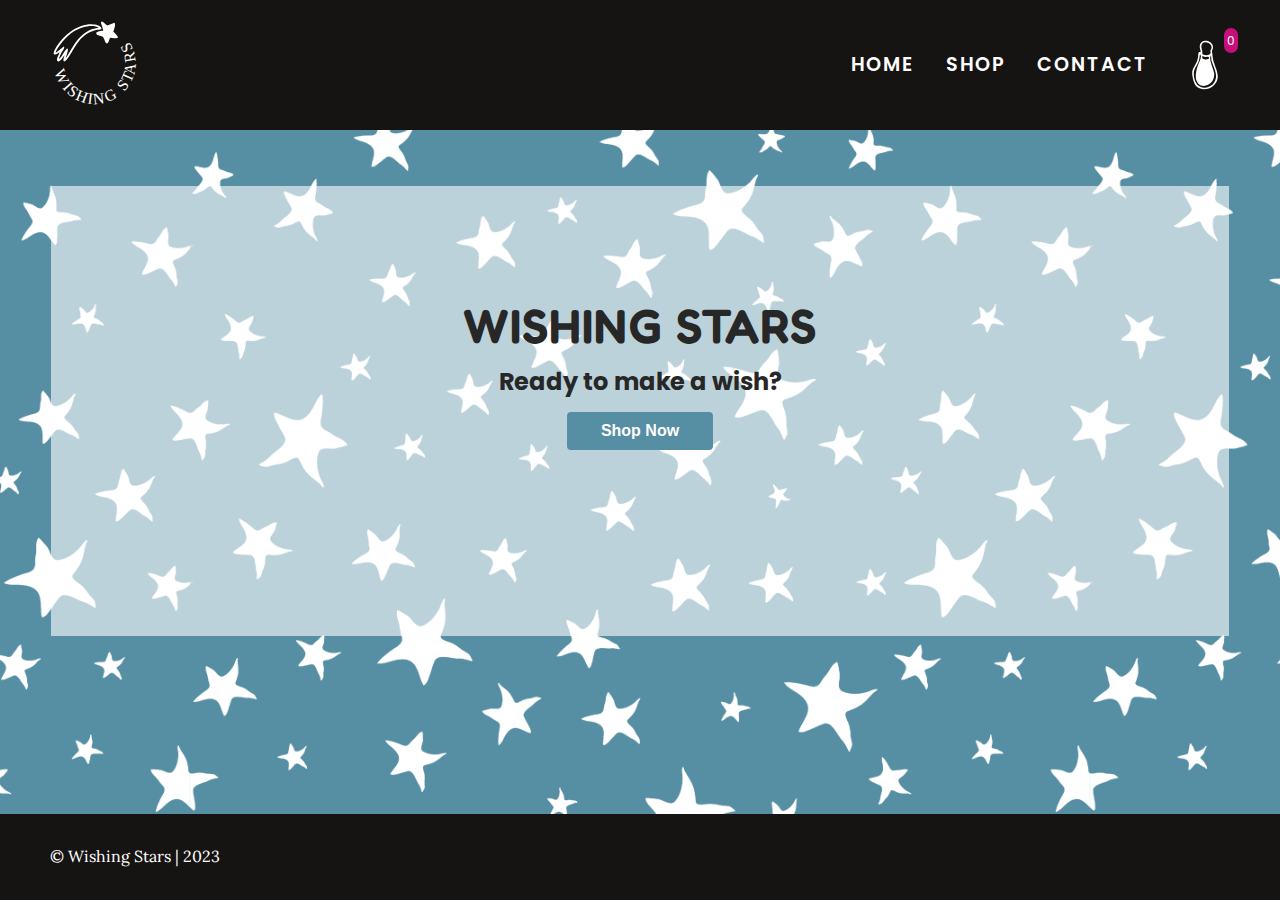
<file: index.html>
<!DOCTYPE html>
<html lang="en">
<head>
    <meta charset="UTF-8">
    <meta http-equiv="X-UA-Compatible" content="IE=edge">
    <meta name="viewport" content="width=device-width, initial-scale=1.0">
    <!-- Favicon -->
    <link rel="icon" type="image/png" href="favicon.png">
    <!-- External stylesheet -->
    <link rel="stylesheet" href="./css/styles.css">
    <title>Wishing Stars</title>
</head>
<body class="container home-bg">
        <!-- NAVBAR -->
        <nav class="nav">
            <img id="navLogo" class="nav__logo" src="./images/logo.svg" alt="Wishing Stars"/>
            <ul id="navMenu" class="nav__menu">
                <li>
                    <a href="index.html" class="nav__menu__link">Home</a>
                </li>
                <li>
                    <a href="./pages/shop.html" class="nav__menu__link">Shop</a>
                </li>
                <li>
                    <a href="./pages/contact.html" class="nav__menu__link">Contact</a>
                </li>
                <li>
                    <a href="./pages/basket.html">
                        <div class="nav__basket">
                            <img src="./images/icons/basket.svg" alt="basket" class="icon">
                            <div id="basketAmount" class="basketAmount">0</div>
                        </div>
                    </a>
                </li>
            </ul>
        </nav> 

        <!-- MAIN -->
        <main>
            <article class="inner-container">
                <header class="hero">
                    <hgroup>
                        <h1>Wishing Stars</h1>
                        <h2>Ready to make a wish?</h2>
                        <a href="./pages/shop.html">
                            <button class="btn primary-btn">Shop Now</button>
                        </a>
                    </hgroup>
                    <div class="hero-img"></div>
                </header>
            </article>
        </main>
        <!-- FOOTER -->
        <footer class="footer">&copy; Wishing Stars | 2023 </footer>
    <!-- External JavaScript -->
    <script src="./js/ShopData.js"></script>
    <script src="./js/main.js"></script>
</body>
</html>
</file>
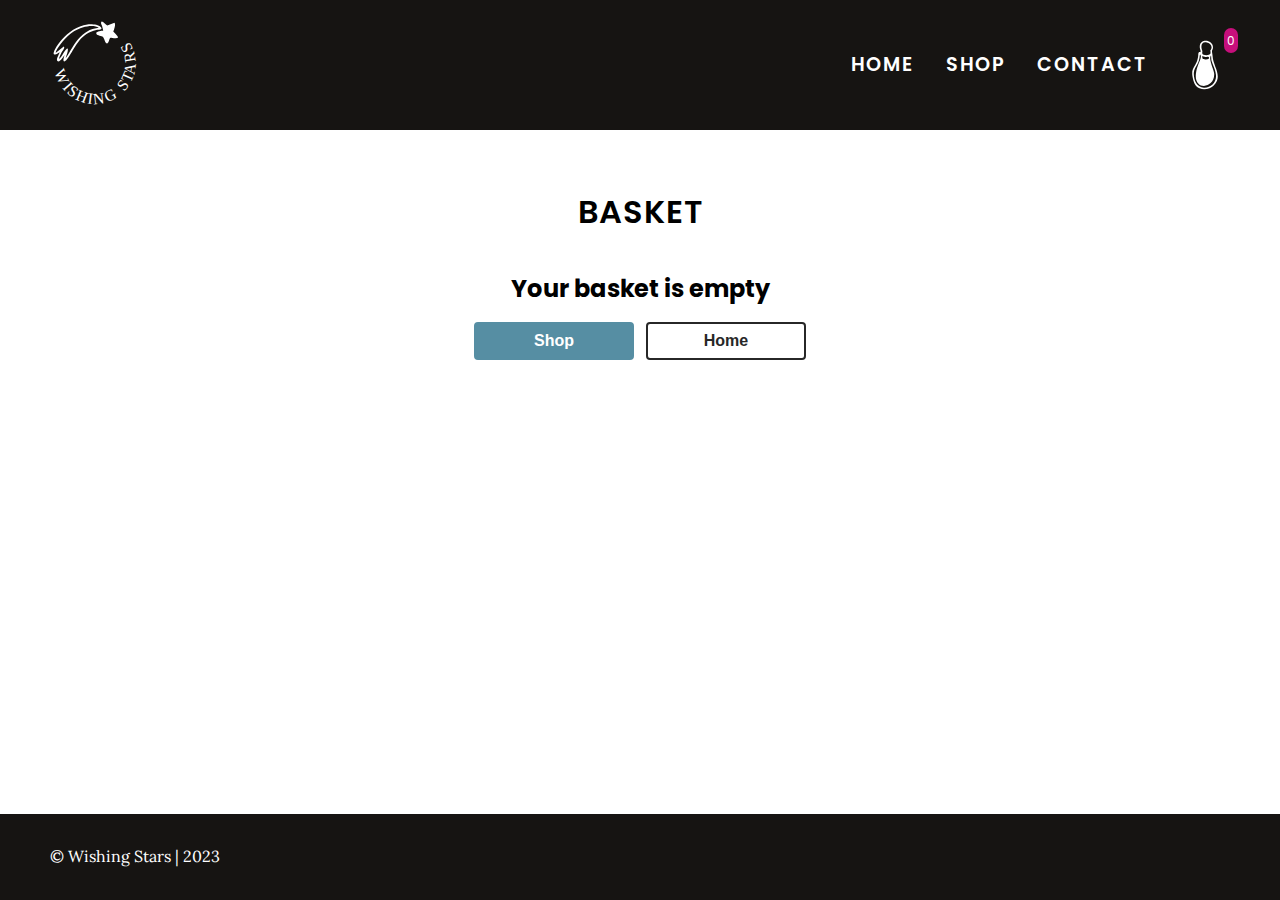
<file: pages/basket.html>
<!DOCTYPE html>
<html lang="en">
<head>
    <meta charset="UTF-8">
    <meta http-equiv="X-UA-Compatible" content="IE=edge">
    <meta name="viewport" content="width=device-width, initial-scale=1.0">
    <!-- Favicon -->
    <link rel="icon" type="image/png" href="../favicon.png">
    <!-- External stylesheet -->
    <link rel="stylesheet" href="../css/styles.css">
    <title>Wishing Stars - Basket</title>
</head>
<body class="container">

        <!-- NAVBAR -->
        <nav class="nav">
            <img id="navLogo" class="nav__logo" src="../images/logo.svg" alt="Wishing Stars"/>
            <ul id="navMenu" class="nav__menu">
                <li>
                    <a href="../index.html" class="nav__menu__link">Home</a>
                </li>
                <li>
                    <a href="shop.html" class="nav__menu__link">Shop</a>
                </li>
                <li>
                    <a href="contact.html" class="nav__menu__link">Contact</a>
                </li>
                <li>
                    <a href="basket.html">
                        <div class="nav__basket">
                            <img src="../images/icons/basket.svg" alt="basket" class="icon">
                            <div id="basketAmount" class="basketAmount">0</div>
                        </div>
                    </a>
                </li>
            </ul>
        </nav> 

        <!-- MAIN -->
        <main>
            <article class="inner-container">
                <h1>Basket</h1>
                <section id="basketOptions" class="basket__options"></section>
                <section id="basketItems" class="basket__items"></section>
                <section id="basketSummary" class="basket__summary"></section>
            </article>
        </main>
        <!-- FOOTER -->
        <footer class="footer">&copy; Wishing Stars | 2023 </footer>
    <!-- External JavaScript -->
    <script src="../js/ShopData.js"></script>
    <script src="../js/main.js"></script>
    <script src="../js/basket.js"></script>
</body>
</html>
</file>
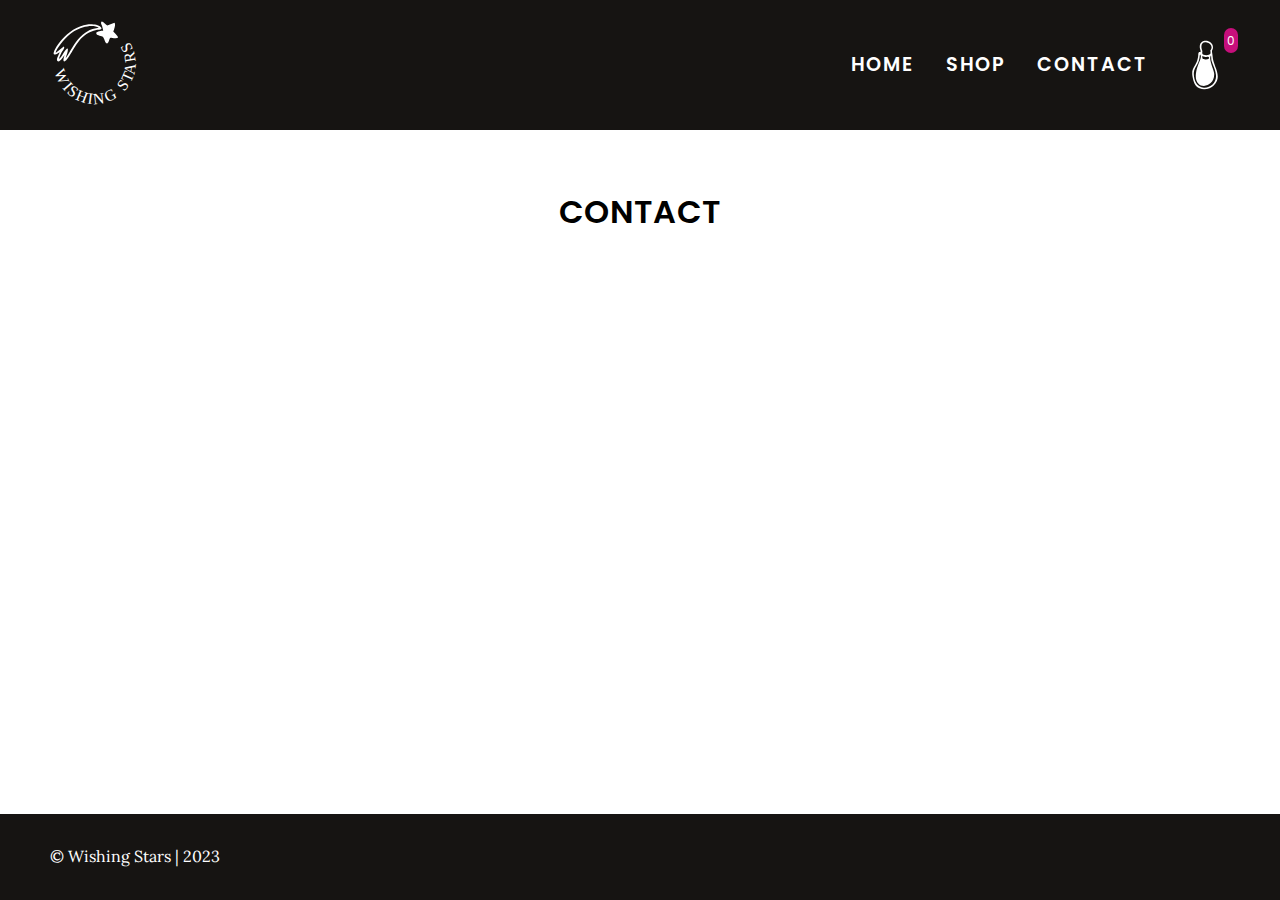
<file: pages/contact.html>
<!DOCTYPE html>
<html lang="en">
<head>
    <meta charset="UTF-8">
    <meta http-equiv="X-UA-Compatible" content="IE=edge">
    <meta name="viewport" content="width=device-width, initial-scale=1.0">
    <!-- Favicon -->
    <link rel="icon" type="image/png" href="../favicon.png">
    <!-- External stylesheet -->
    <link rel="stylesheet" href="../css/styles.css">
    <title>Wishing Stars</title>
</head>
<body class="container">

        <!-- NAVBAR -->
        <nav class="nav">
            <img id="navLogo" class="nav__logo" src="../images/logo.svg" alt="Wishing Stars"/>
            <ul id="navMenu" class="nav__menu">
                <li>
                    <a href="../index.html" class="nav__menu__link">Home</a>
                </li>
                <li>
                    <a href="shop.html" class="nav__menu__link">Shop</a>
                </li>
                <li>
                    <a href="contact.html" class="nav__menu__link">Contact</a>
                </li>
                <li>
                    <a href="basket.html">
                        <div class="nav__basket">
                            <img src="../images/icons/basket.svg" alt="basket" class="icon">
                            <div id="basketAmount" class="basketAmount">0</div>
                        </div>
                    </a>
                </li>
            </ul>
        </nav> 

        <!-- MAIN -->
        <main>
            <article class="inner-container">
                <h1>Contact</h1>
                <section></section>
            </article>
        </main>
        <!-- FOOTER -->
        <footer class="footer">&copy; Wishing Stars | 2023 </footer>
    <!-- External JavaScript -->
    <script src="../js/ShopData.js"></script>
    <script src="../js/main.js"></script>
</body>
</html>
</file>
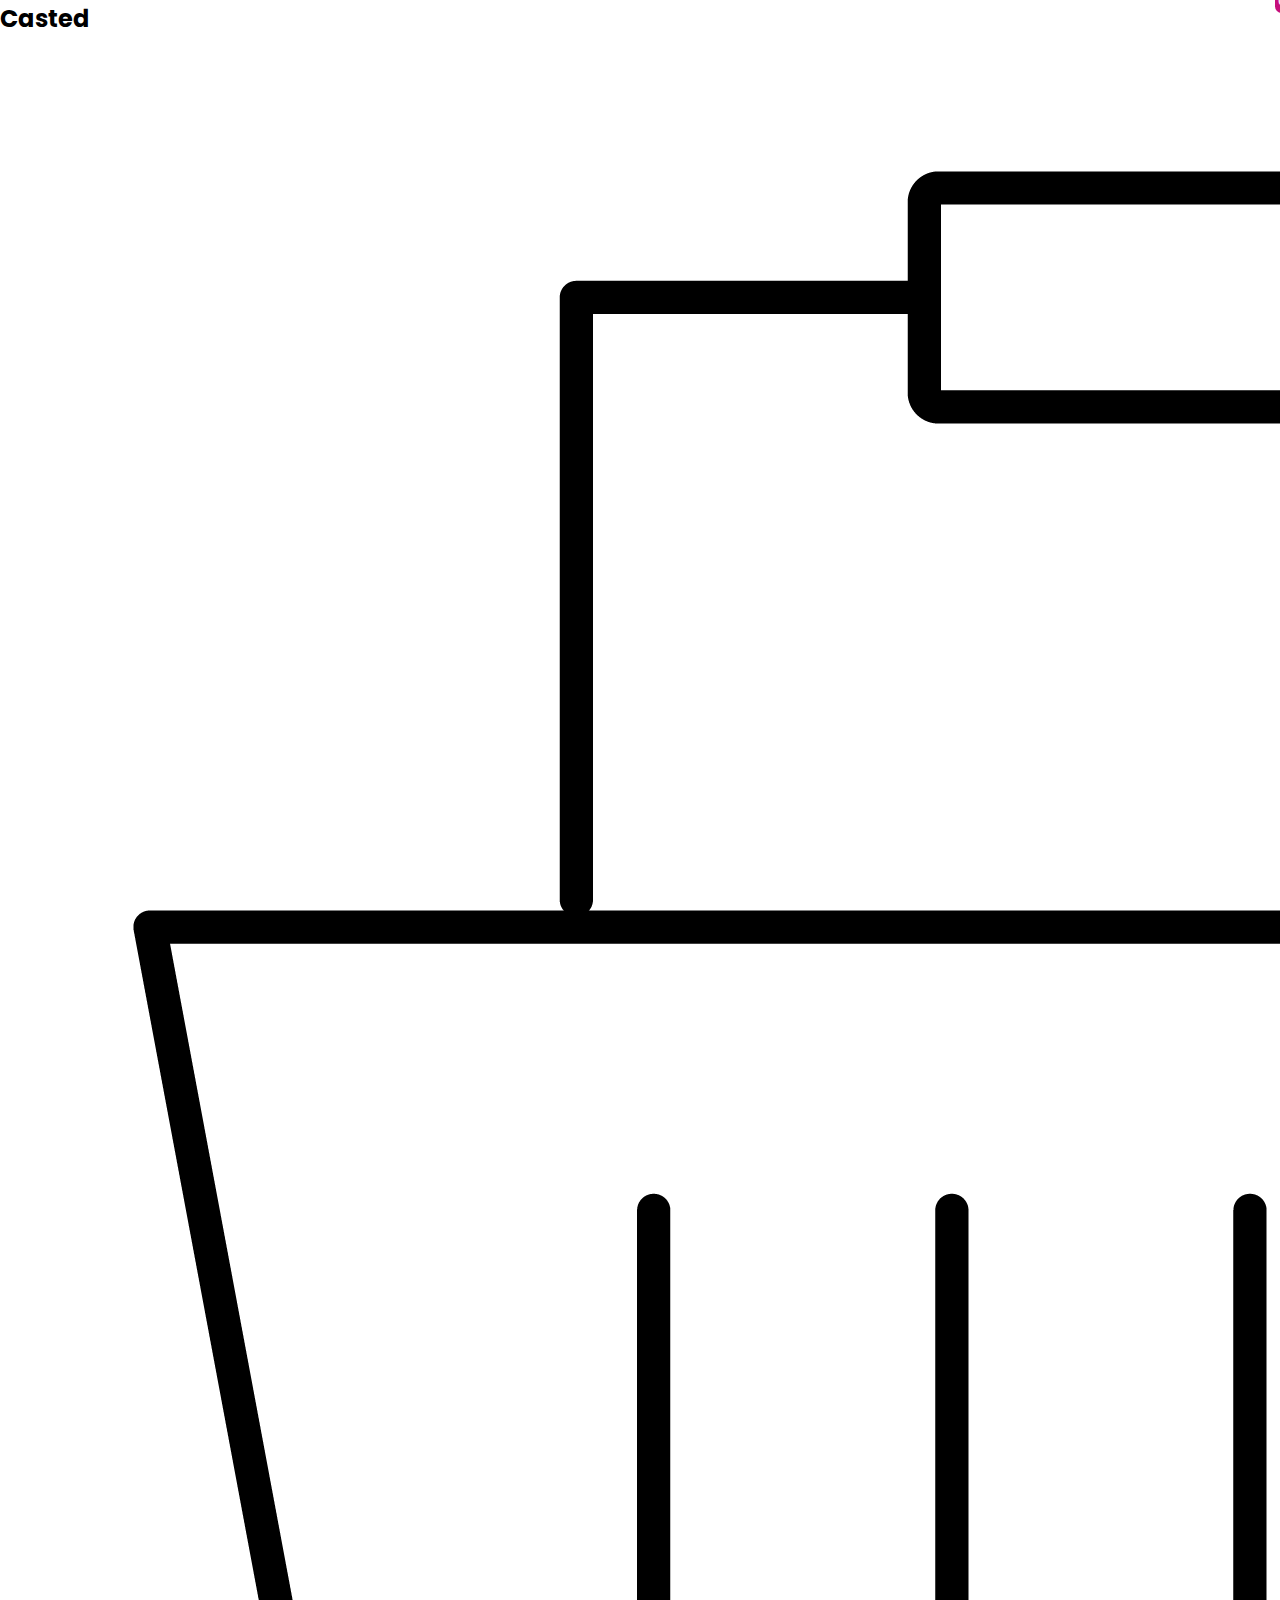
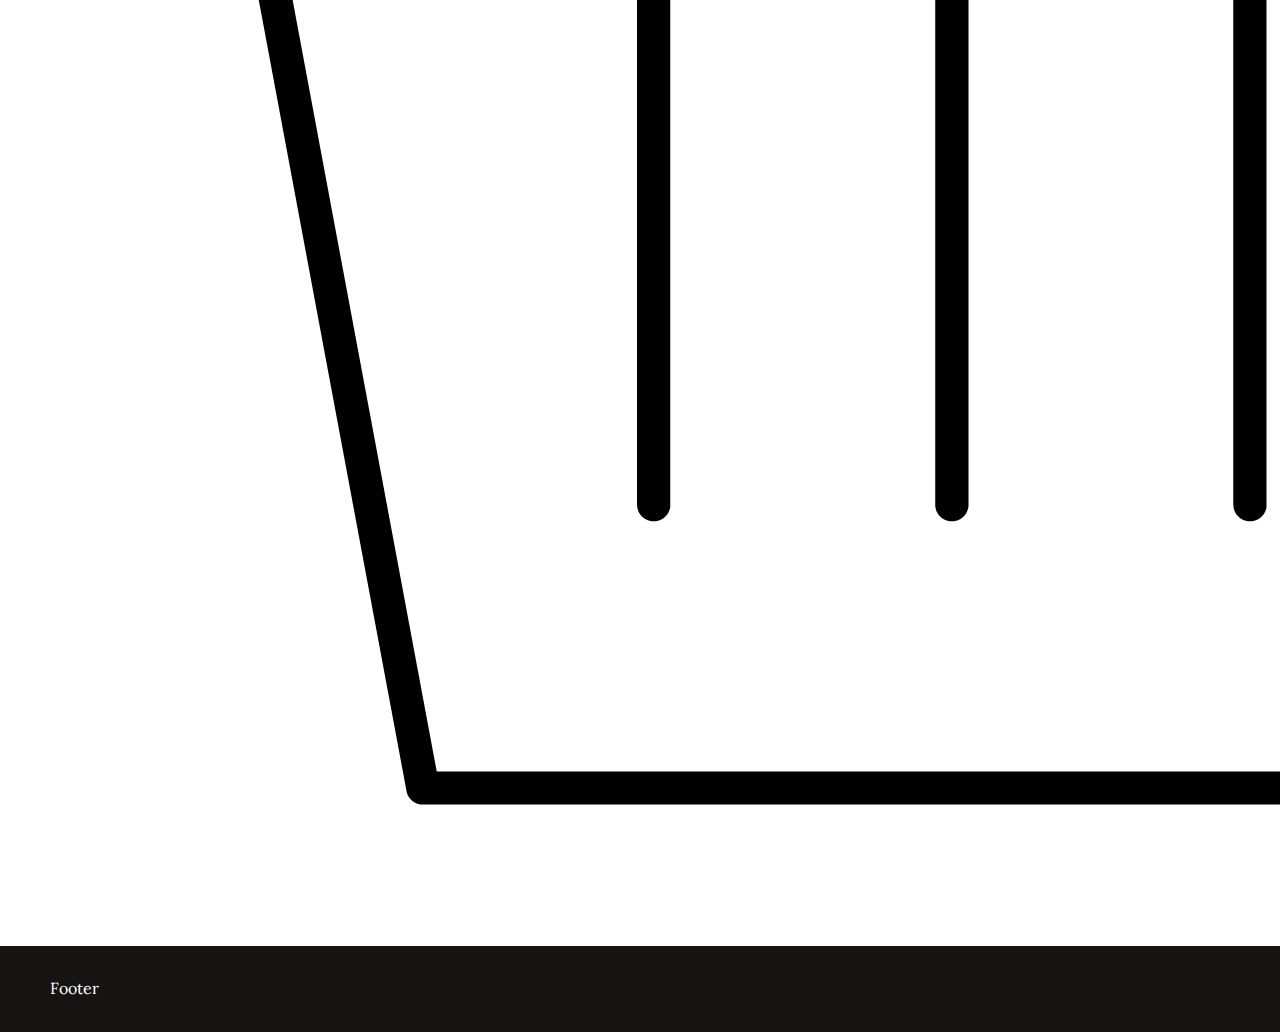
<file: pages/products.html>
<!DOCTYPE html>
<html lang="en">
<head>
    <meta charset="UTF-8">
    <meta http-equiv="X-UA-Compatible" content="IE=edge">
    <meta name="viewport" content="width=device-width, initial-scale=1.0">
    <!-- External stylesheet -->
    <link rel="stylesheet" href="../css/styles.css">
    <title>Document</title>
</head>
<body class="container">

        <!-- NAVBAR -->
        <nav class="navbar">
            <h2>Casted</h2>
            <div class="basket">

                <img src="../images/icons/basket-01.png" alt="basket" class="basket-icon">

                <div id="basketAmount" class="basketAmount">0</div>
            </div>
        </nav> 

        <!-- MAIN -->
        <main >
            <section class="shop" id="shop">
            </section>
        </main>
        <!-- FOOTER -->
        <footer class="footer">Footer</footer>
    <!-- External JavaScript -->
    <script src="../js/main.js"></script>
</body>
</html>
</file>
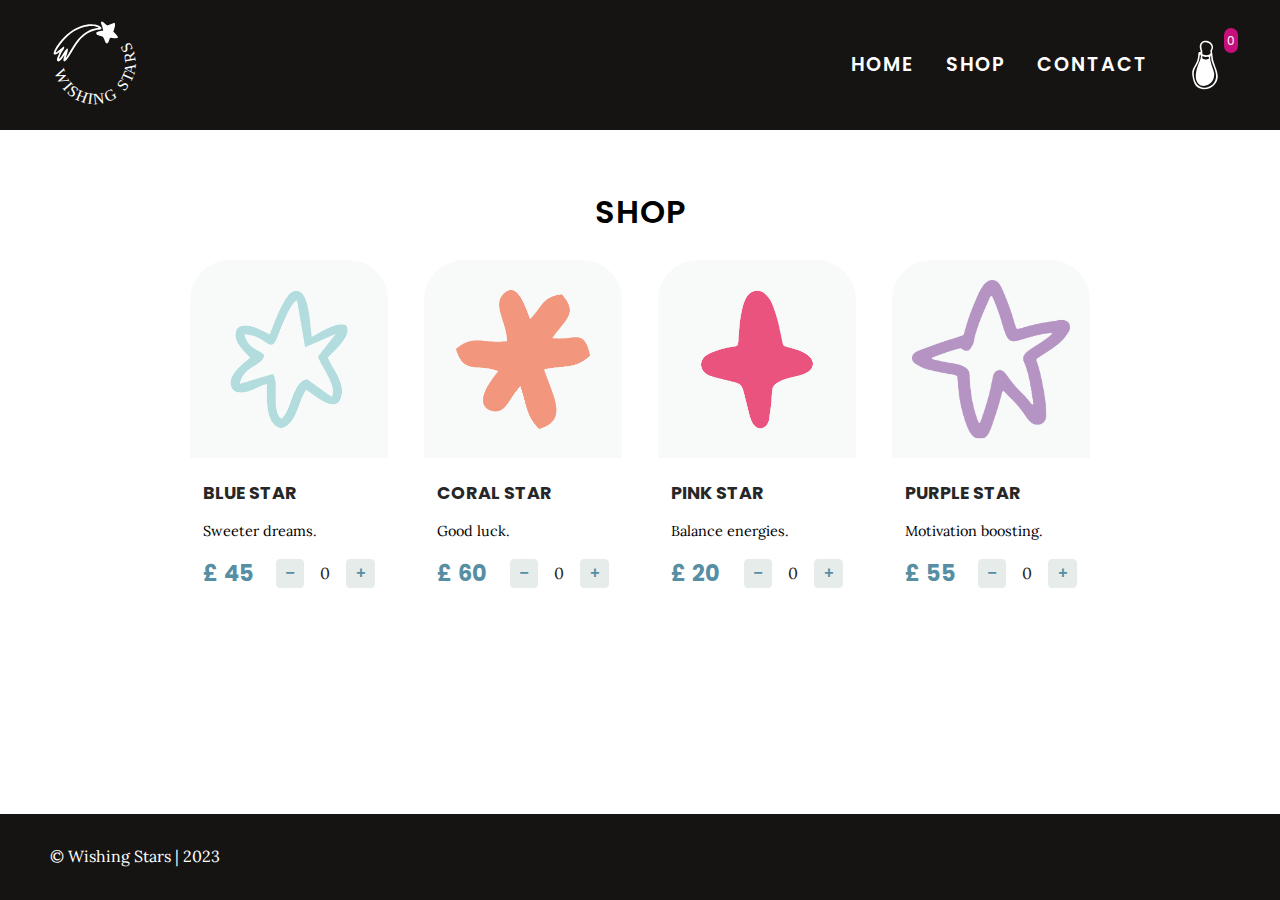
<file: pages/shop.html>
<!DOCTYPE html>
<html lang="en">
<head>
    <meta charset="UTF-8">
    <meta http-equiv="X-UA-Compatible" content="IE=edge">
    <meta name="viewport" content="width=device-width, initial-scale=1.0">
    <!-- Favicon -->
    <link rel="icon" type="image/png" href="../favicon.png">
    <!-- External stylesheet -->
    <link rel="stylesheet" href="../css/styles.css">
    <title>Wishing Stars - Shop</title>
</head>
<body class="container">

        <!-- NAVBAR -->
        <nav class="nav">
            <img id="navLogo" class="nav__logo" src="../images/logo.svg" alt="Wishing Stars"/>
            <ul id="navMenu" class="nav__menu">
                <li>
                    <a href="../index.html" class="nav__menu__link">Home</a>
                </li>
                <li>
                    <a href="shop.html" class="nav__menu__link">Shop</a>
                </li>
                <li>
                    <a href="contact.html" class="nav__menu__link">Contact</a>
                </li>
                <li>
                    <a href="basket.html">
                        <div class="nav__basket">
                            <img src="../images/icons/basket.svg" alt="basket" class="icon">
                            <div id="basketAmount" class="basketAmount">0</div>
                        </div>
                    </a>
                </li>
            </ul>
        </nav> 

        <!-- MAIN -->
        <main>
            <article class="inner-container">
                <h1>Shop</h1>
                <section class="shop" id="shop"></section>
            </article>
        </main>
        <!-- FOOTER -->
        <footer class="footer">&copy; Wishing Stars | 2023 </footer>
    <!-- External JavaScript -->
    <script src="../js/ShopData.js"></script>
    <script src="../js/main.js"></script>
    <script src="../js/shop.js"></script>
</body>
</html>
</file>
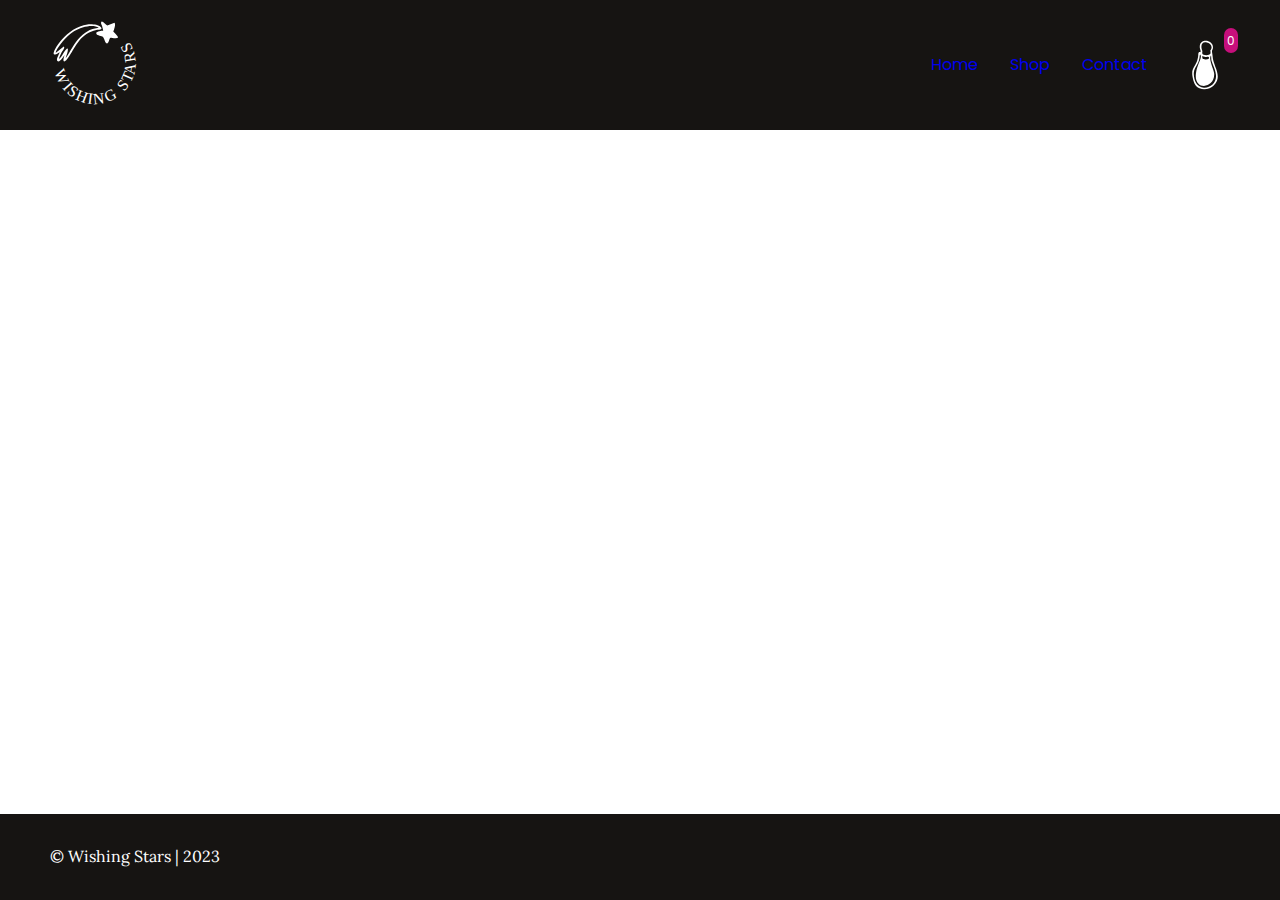
<file: pages/template.html>
<!DOCTYPE html>
<html lang="en">
<head>
    <meta charset="UTF-8">
    <meta http-equiv="X-UA-Compatible" content="IE=edge">
    <meta name="viewport" content="width=device-width, initial-scale=1.0">
    <!-- External stylesheet -->
    <link rel="stylesheet" href="../css/styles.css">
    <title>Wishing Stars - Shop</title>
</head>
<body class="container">

        <!-- NAVBAR -->
        <nav class="nav">
                <img id="navLogo" class="nav__logo" src="../images/logo.svg" alt="Wishing Stars"/>
                <ul id="navMenu" class="nav__menu">
                    <li>
                        <a href="../index.html">Home</a>
                    </li>
                    <li>
                        <a href="/pages/products.html">Shop</a>
                    </li>
                    <li>
                        <a href="#">Contact</a>
                    </li>
                    <li>
                        <a href="../pages/basket.html">
                            <div class="nav__basket">
                                <img src="../images/icons/basket.svg" alt="basket" class="icon">
                                <div id="basketAmount" class="basketAmount">0</div>
                            </div>
                        </a>
                    </li>
                </ul>
        </nav> 

        <!-- MAIN -->
        <main>
            <section class="" id="">
            </section>
        </main>
        <!-- FOOTER -->
        <footer class="footer">&copy; Wishing Stars | 2023 </footer>
    <!-- External JavaScript -->
    <script src="../js/main.js"></script>
</body>
</html>
</file>
<file: css/styles.css>
@import url('https://fonts.googleapis.com/css2?family=Lora:ital,wght@0,400;0,700;1,400&family=Fredoka+One&family=Poppins:wght@400;500;600&display=swap');

/* GLOBAL */
:root {
    --clr-white: #fff;
    --clr-black: #161412;
    --clr-dark: #272727;
    --clr-light-grey: #e5ece9;
    --clr-transparent-grey: rgba(228, 236, 233,0.25);
    --clr-transparent-white: #ffffff99;
    --clr-accent-pink: #f90093;
    --clr-accent-dark-pink: #c60f7b;
    --clr-accent-blue: #568EA3;
    --clr-accent-green: #87B800;
    --clr-accent-med-green: hsla(76, 52%, 59%, 0.858);
    --clr-accent-yellow: #FABC2A;

    --font-headings: "Poppins", sans-serif;
    --font-main: "lora", serif;
}

* {
    margin: 0;
    padding: 0;
    box-sizing: border-box;
}

body {
    font-family: var(--font-main);
    min-height: 100vh;
    font-size: 16px;
    line-height: 1.6;
}

h1, h2, h3, h4, h5, h6 {
    font-family: var(--font-headings);
}

h1 {
    text-transform: uppercase;
    font-weight: 600;
    font-size: 2rem;
    letter-spacing: 1px;
}
/* BUTTONS */
.btn {
    appearance: none;
    outline: none;
    cursor: pointer;
    padding: .5rem 2rem;
    font-size: 1rem;
    border-radius: 4px;
    transform: 0.2s all;
    font-weight: 700;
    margin-top: 10px;
}

.primary-btn {
    background-color: var(--clr-accent-blue);
    border: 2px solid var(--clr-accent-blue);
    color: var(--clr-white);
    opacity: 1;
    transform: 0.2s all;
}

.primary-btn:hover {
    opacity: 0.8;
    box-shadow: 0px 0px 2px 0px rgba(39,39,39,0.3);
}

.primary-btn:focus {
    border: 2px solid var(--clr-accent-pink);
}

.primary-btn:active {
    transform: scale(0.98);
    box-shadow: 0px 0px 2px 0px rgba(39,39,39,0.3);
}

.secondary-btn {
    background-color: var(--clr-white);
    border: 2px solid var(--clr-dark);
    color: var(--clr-dark);
    opacity: 1;
    transform: 0.2s all;
}

.secondary-btn:hover {
    opacity: 0.8;
    border-color: var(--clr-accent-blue);
    color: var(--clr-accent-blue);
    box-shadow: 0px 0px 2px 0px rgba(39,39,39,0.3);
}

.secondary-btn:focus {
    border: 2px solid var(--clr-accent-pink);
}

.secondary-btn:active {
    transform: scale(0.98);
    box-shadow: 0px 0px 2px 0px rgba(39,39,39,0.3);
}

.container {
    min-height: 100vh;
    display: flex;
    flex-direction: column;
}

.inner-container {
    padding: 2% 4%;
    padding-bottom: 6%;
    display: flex;
    flex-direction: column;
    justify-content: space-evenly;
    align-items: center;
}

.inner-container > h1 {
    margin-bottom: 2%;
}

/* NAVBAR */
.nav {
    background-color: var(--clr-black);
    color: var(--clr-white);
    padding: 20px 50px;
    margin-bottom: 30px;
    min-height: 110px;
    display: flex;
    flex-direction: column;
    justify-content: center;
    align-items: center;
}

.nav__logo {
    width: 70px;
    height: 70px;
    cursor: pointer;
}

.nav__logo_show {
    position: fixed;
    top: 20px;
    z-index: 99;
}

.nav__menu {
    background-color: var(--clr-black);
    padding: 2rem;
    list-style: none;
    display: none;
    align-items: center;
    gap: 2rem;
}

.nav__menu_show {
    display: flex;
    flex-direction: column;
    position: fixed;
    padding-top: 130px;
    top: 0;
    left: 0;
    right: 0;
    z-index: 1;
}

.nav__menu a {
    font-family: var(--font-headings);
    text-decoration: none;
}

.nav__menu__link {
    font-size: 1.2rem;
    text-transform: uppercase;
    letter-spacing: 2px;
    text-decoration: none;
    font-weight: 600;
}

.nav__menu__link:link {
    color: var(--clr-white);
    transition: all linear 100ms;
}

.nav__menu__link:visited {
    color: var(--clr-light-grey);
}

.nav__menu__link:focus {
    text-shadow: var(--clr-accent-pink) 2px 2px 10px;
}

.nav__menu__link:hover {
    color: var(--clr-accent-pink);
}

.nav__menu__link:active {
    text-shadow: var(--clr-accent-pink) 1px 1px 10px;
}

.nav__basket {
    border-radius: 25%;
    height: 50px;
    width: 50px;
    position: relative;
}

.icon {
    height: 100%;
    width: auto;
    cursor: pointer;
}

.basketAmount {
    background-color: var(--clr-accent-dark-pink);
    color: var(--clr-white);
    border-radius: 8px;
    padding: 3px;
    font-size: 12px;
    position: absolute;
    top: -12px;
    right: -8px;
}

/* HOME STYLES */
.home-bg {
    background-color: var(--clr-accent-blue);
    background-image: url("../images/13.png");
    background-position: center;
    background-repeat: repeat;
    background-size: contain;
}

.hero {
    background-color: var(--clr-transparent-white);
    width: 100%;
    height: 50vh;
    padding: 1em;
    color: var(--clr-dark);
    display: flex;
    flex-direction: column;
    justify-content: space-evenly;
    align-items: center;
    text-align: center;
}

.hero h1 {
    font-size: 3rem;
    color: var(--clr-dark);
    font-family: "Fredoka One", cursive;
}

.hero h1:hover {
    color: var(--clr-accent-pink);
}

/* SHOP STYLES */
.shop-item {
    border-radius: 40px 40px 10px 10px;
    margin-bottom: 30px;
    width: 100%;
    max-width: 270px;
}

.shop-item-img {
    border-radius: 40px 40px 0px 0px;
    background-color: var(--clr-transparent-grey);
    padding: 10%;
    width: 100%;
    height: auto;
    aspect-ratio: 1 / 1;
}

.shop-item:hover {
    box-shadow: 0px 4px 8px 0px rgba(39,39,39,0.2);
}

.details {
    display: flex;
    flex-direction: column;
    padding: 0.8rem;
    gap: 0.8rem;
}

.item-name {
    font-size: 1.1rem;
    text-transform: uppercase;
    color: var(--clr-dark);
}

.details p {
    font-size: 0.9rem;
    color: var(--clr-med-grey);
}

.price-qty {
    display: flex;
    flex-direction: row;
    flex-wrap: wrap;
    justify-content: space-between;
    align-items: center;
}

.item-price {
    font-size: 1.4rem;
    flex: 2;
    color: var(--clr-accent-blue);
}

.item-qty {
    flex: 1;
    display: flex;
    flex-direction: row;
    justify-content: space-between;
    align-items: center;
    gap: 1rem;
    font-size: 1rem;
    color: var(--clr-dark);
}

.qty-btn {
    appearance: none;
    outline: none;
    background-color: var(--clr-light-grey);
    cursor: pointer;
    border: 1px solid var(--clr-light-grey);
    color: var(--clr-accent-blue);
    font-size: 1em;
    height: 1.8em;
    width: 1.8em;
    border-radius: 4px;
    aspect-ratio: 1 / 1;
    transform: 0.2s all;
    font-weight: 700;
    opacity: 1;
}

.qty-btn:hover {
    opacity: 0.8;
    box-shadow: 0px 0px 2px 0px rgba(39,39,39,0.3);
}

.qty-btn:active {
    transform: scale(0.98);
    box-shadow: 0px 0px 2px 0px rgba(39,39,39,0.3);
}

/* BASKET STYLES */
.basket__items {
    display: grid;
    grid-template-columns: 1fr;
}

.basket__options,
.basket__items,
.basket__summary,
.contact {
    width: 100%;
    max-width: 300px;
}

.basket-item {
    border-radius: 10px;
    padding: 10px;
    color: var(--clr-dark);
    display: grid;
    grid-template-columns: 1fr 3fr;
    column-gap: 10px;
    font-size: .8rem;
    margin: 3%;
    box-shadow: 0px 4px 8px 0px rgba(39,39,39,0.2);
}

.basket-item__img {
    background-color: var(--clr-transparent-grey);
    border-radius: 10px;
    width: 100%;
    height: auto;
    aspect-ratio: 1 / 1;
}

.basket-item__details > div {
    display: flex;
    flex-direction: row;
    justify-content: space-between;
    align-items: flex-start;
    flex-wrap: wrap;
    margin-bottom: 8px;
}

.basket-item__details > div > * {
    flex-wrap: wrap;
}
.basket-item__total {
    background-color: var(--clr-accent-blue);
    color: var(--clr-white);
    border-radius: 4px;
    padding: 1px 4px;
    font-weight: 500;
    margin-left: 4px;
}

.basket-item__details h3 {
    text-transform: uppercase;
}

.basket-item__details h3 span {
    font-size: 0.8rem;
}

.basket-item__price {
    background-color: var(--clr-accent-blue);
    color: var(--clr-white);
    border-radius: 4px;
    padding: 2px 4px;
}

.basket-item__price + div .qty {
    margin: 0 8px;
}

.basket__options {
    text-align: center;
    padding-bottom: 20px;
    margin-bottom: 4%;
}

.basket__options a {
    text-decoration: none;
}

.basket__options h2 {
    margin: 1.4% 0;
}

.basket__options button {
    margin: 4px;
    width: 100%;
    max-width: 160px;
}

.close-btn {
    appearance: none;
    outline: none;
    background-color: transparent;
    cursor: pointer;
    border: none;
    color: var(--clr-accent-dark-pink);
    font-size: 1rem;
    font-weight: 700;
}

.close-btn:hover,
.close-btn:focus {
    color: var(--clr-accent-pink);
}

.basket__summary {
    display: none;
    border-radius: 10px;
    padding: 20px;
    margin: 4% 0;
    background-color: var(--clr-light-grey);
    color: var(--clr-dark);
}

.basket__summary > div {
    display: flex;
    flex-direction: row;
    flex-wrap: wrap;
    justify-content: space-between;
    align-items: center;
}

.basket__summary button {
    width: 100%;
    margin: 1rem 0;
}

.basket__summary_show {
    background-color: var(--clr-light-grey);
    display: block;
}

/* CONTACT PAGE STYLES */
.contact p {
    text-align: center;
}

#contactForm {
    padding: 1em;
}

#contactForm ul {
    list-style: none;
    padding: 0;
    margin: 0;
}

#contactForm li + li {
    margin-top: 0.8em;
}

#contactForm input,
#contactForm textarea {
    font: 1em var(--font-main);
    border: 2px solid var(--clr-accent-blue);
    border-radius: 5px;
    padding: 0.5em;
    width: 100%;
}

#contactForm textarea {
    vertical-align: top;
    height: 5em;
}

#contactForm input:focus,
#contactForm textarea:focus {
    border-color: var(--clr-accent-pink);
}

.contact span,
#contactForm span {
    color: var(--clr-accent-dark-pink);
}

#contactForm button {
    width: 100%;
}

/* FOOTER */
.footer {
    width: 100%;
    background-color: var(--clr-black);
    color: var(--clr-white);
    padding: 30px 50px;
    margin-top: auto;
}


/* MEDIA QUERIES */
@media (min-width: 481px) {
    .shop,
    .basket__options,
    .basket__items,
    .basket__summary,
    .contact {
        max-width: 400px;
    }

    #contactForm {
        margin-top: 4%;
        border-top: 4px dotted var(--clr-accent-blue);
    }

    #contactForm label {
        width: 100px;
        display: inline-block;
        text-align: right;
    }

    #contactForm input,
    #contactForm textarea {
        max-width: 260px;
    }

    #contactForm .button {
        padding-left: 100px;
    }

    .shop {
        display: grid;
        grid-template-columns: 1fr 1fr;
        justify-items: center;
        gap: 4%;
    }
}

@media (min-width: 768px) {
    .nav {
        flex-direction: row;
        justify-content: space-between;
    }

    .nav__logo {
        cursor: initial;
        width: 80px;
        height: 80px;
        position: static;
    }

    .nav__menu {
        padding: 0;
        display: flex;
        flex-direction: row;
        position: static;
    }

    .shop,
    .basket__options,
    .basket__items,
    .basket__summary,
    .contact {
        max-width: 700px;
    }

    .shop {
        grid-template-columns: 1fr 1fr 1fr;
    }
    
    .basket-item {
        padding: 15px;
        margin: 0;
        border-radius: 0;
        grid-template-columns: 1fr 8fr;
        align-items: center;
        border-bottom: 4px dotted var(--clr-accent-blue);
        box-shadow: none;
    }

    .basket-item__details {
        margin: 0 4px;
    }

    .basket__options {
        padding-bottom: none;
        margin-bottom: 2%;
    }

    #contactForm {
        max-width: 500px;
        margin: 0 auto;
        margin-top: 4%;
    }

    #contactForm input,
    #contactForm textarea {
        max-width: 360px;
    }
}

@media (min-width: 1025px) {
    .nav__logo {
        width: 90px;
        height: 90px;
    }

    .shop {
        grid-template-columns: 1fr 1fr 1fr 1fr;
        max-width: 900px;
    }
    .basket-item {
        font-size: 1rem;
    }
}
</file>
